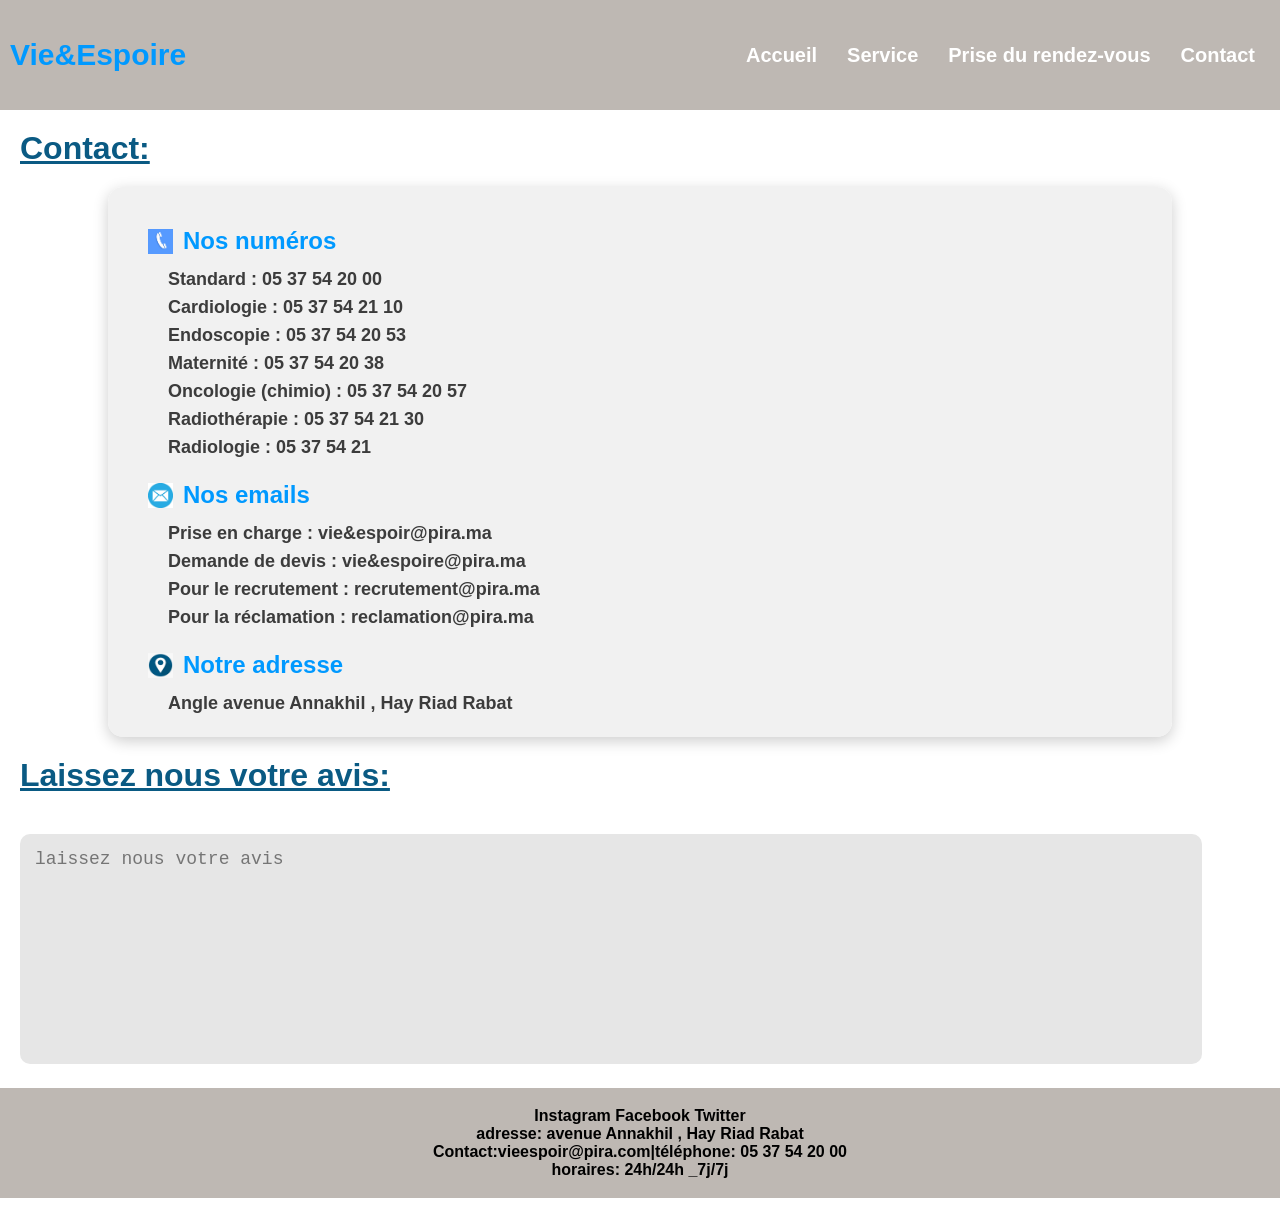
<file: page/contact.html>
<!DOCTYPE html>
<html lang="en">

<head>
    <meta charset="UTF-8">
    <meta name="viewport" content="width=device-width, initial-scale=1.0">
    <title>Document</title>
    <link rel="stylesheet" href="../css/contact.css">
</head>

<body>
    <header>
        <div class="logo">
            <stong>Vie&Espoire<strong>
        </div>
        <nav>
            <ul>
                <li><a href="../index.html">Accueil</a></li>
                <li><a href="../page/service.html">Service</a></li>
                <li><a href="../page/rendez-vous.html">Prise du rendez-vous</a></li>
                <li><a href="../page/contact.html">Contact</a></li>
            </ul>
        </nav>
    </header>
    <h1>Contact:</h1>
    <div class="contact">
       
        <h2> <img src="../img1/appel (1).jpeg">Nos numéros</h2>
        <p>
            Standard : 05 37 54 20 00<br>
            Cardiologie : 05 37 54 21 10<br>
            Endoscopie : 05 37 54 20 53<br>
            Maternité : 05 37 54 20 38<br>
            Oncologie (chimio) : 05 37 54 20 57<br>
            Radiothérapie : 05 37 54 21 30<br>
            Radiologie : 05 37 54 21<br>
        </p>
        <h2><img src="../img1/th (4).jpeg ">Nos emails</h2>
        <p>
            Prise en charge : vie&espoir@pira.ma<br>
            Demande de devis : vie&espoire@pira.ma<br>
            Pour le recrutement : recrutement@pira.ma<br>
            Pour la réclamation : reclamation@pira.ma<br>
        </p>
        <h2> <img src="../img1/th (1).jpeg">Notre adresse</h2>
        <p>
            Angle avenue Annakhil , Hay Riad Rabat
        </p>
    </div>
    <h1>Laissez nous votre avis:</h1>
    <textarea cols="100" rows="10" placeholder="laissez nous votre avis"></textarea>

    <footer>
        <p>   Instagram  Facebook  Twitter</p>
        <p>adresse: avenue Annakhil , Hay Riad Rabat</p>
        <p>Contact:vieespoir@pira.com|téléphone: 05 37 54 20 00</p>
        <p>horaires: 24h/24h _7j/7j</p>
    </footer>
</body>

</html>
</file>
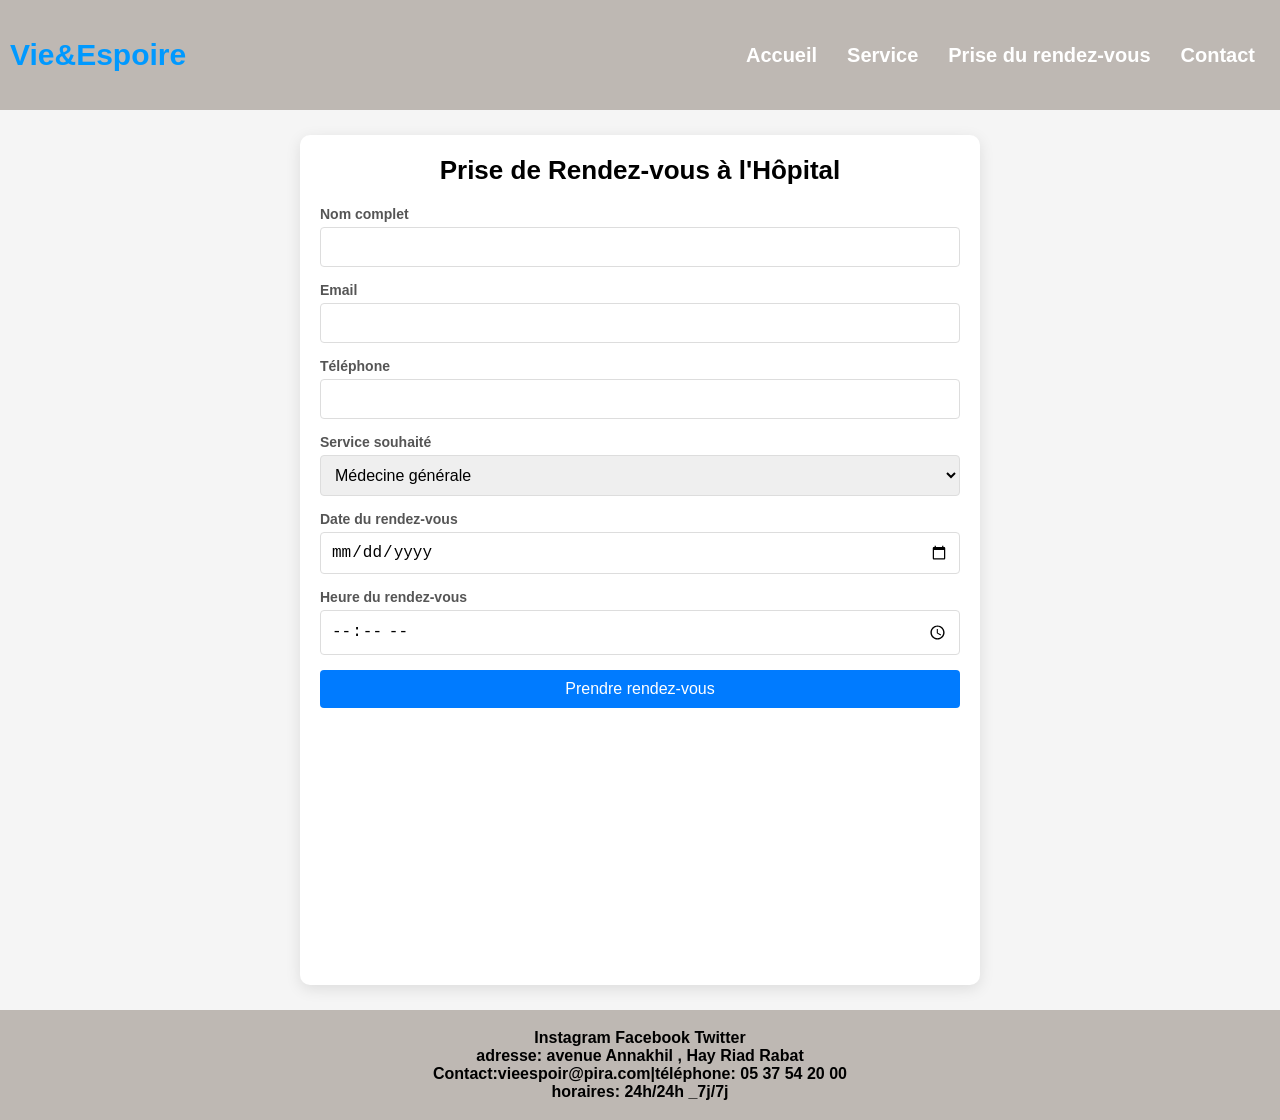
<file: page/rendez-vous.html>
<!DOCTYPE html>
<html lang="en">
<head>
    <meta charset="UTF-8">
    <meta name="viewport" content="width=device-width, initial-scale=1.0">
    <link rel="stylesheet" href="../css/rendez -vous.css" >
    <title>Document</title>
</head>
<body>
    <header>
        <div class="logo">
            <stong>Vie&Espoire<strong>
        </div>
        <nav>
            <ul>
                <li><a href="../index.html">Accueil</a></li>
                <li><a href="../page/service.html">Service</a></li>
                <li><a href="../page/rendez-vous.html">Prise du rendez-vous</a></li>
                <li><a href="../page/contact.html">Contact</a></li>
            </ul>
        </nav>
    </header>
    <div class="formulaire">
    <div class="container">
        <h1>Prise de Rendez-vous à l'Hôpital</h1>
        <form action="#" method="post" class="form">
          <label for="name">Nom complet</label>
          <input type="text" id="name" name="name" required>
    
          <label for="email">Email</label>
          <input type="email" id="email" name="email" required>
    
          <label for="phone">Téléphone</label>
          <input type="tel" id="phone" name="phone" required>
    
          <label for="department">Service souhaité</label>
          <select id="department" name="department" required>
            <option value="general">Médecine générale</option>
            <option value="cardiology">Cardiologie</option>
            <option value="pediatrics">Pédiatrie</option>
            <option value="orthopedics">Orthopédie</option>
            <option> Autre</option>
          </select>
    
          <label for="date">Date du rendez-vous</label>
          <input type="date" id="date" name="date" required>
    
          <label for="time">Heure du rendez-vous</label>
          <input type="time" id="time" name="time" required>
        
          <button type="submit">Prendre rendez-vous</button>
        </form>
      </div>
    </div>
    <footer>
        <p>   Instagram  Facebook  Twitter</p>
        <p>adresse: avenue Annakhil , Hay Riad Rabat</p>
        <p>Contact:vieespoir@pira.com|téléphone: 05 37 54 20 00</p>
        <p>horaires: 24h/24h _7j/7j</p>
    </footer>

</body>
</html>
</file>
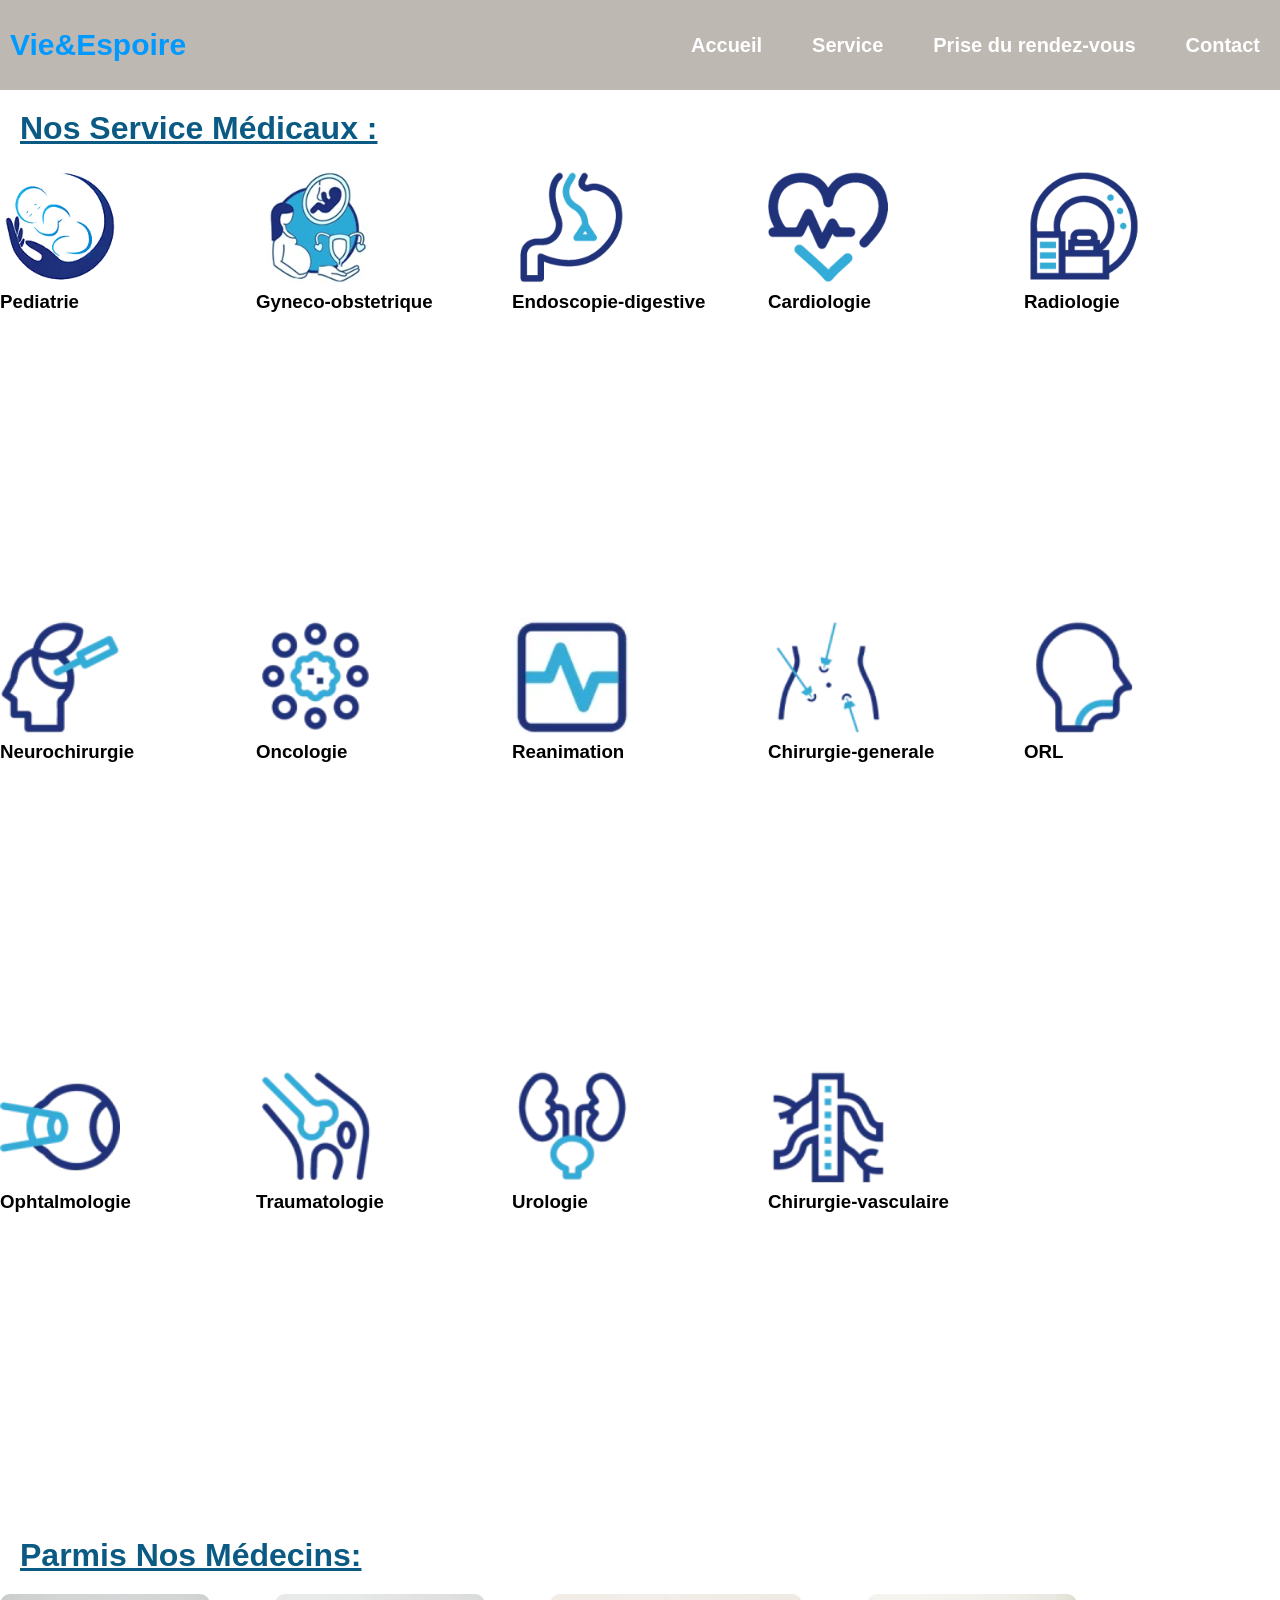
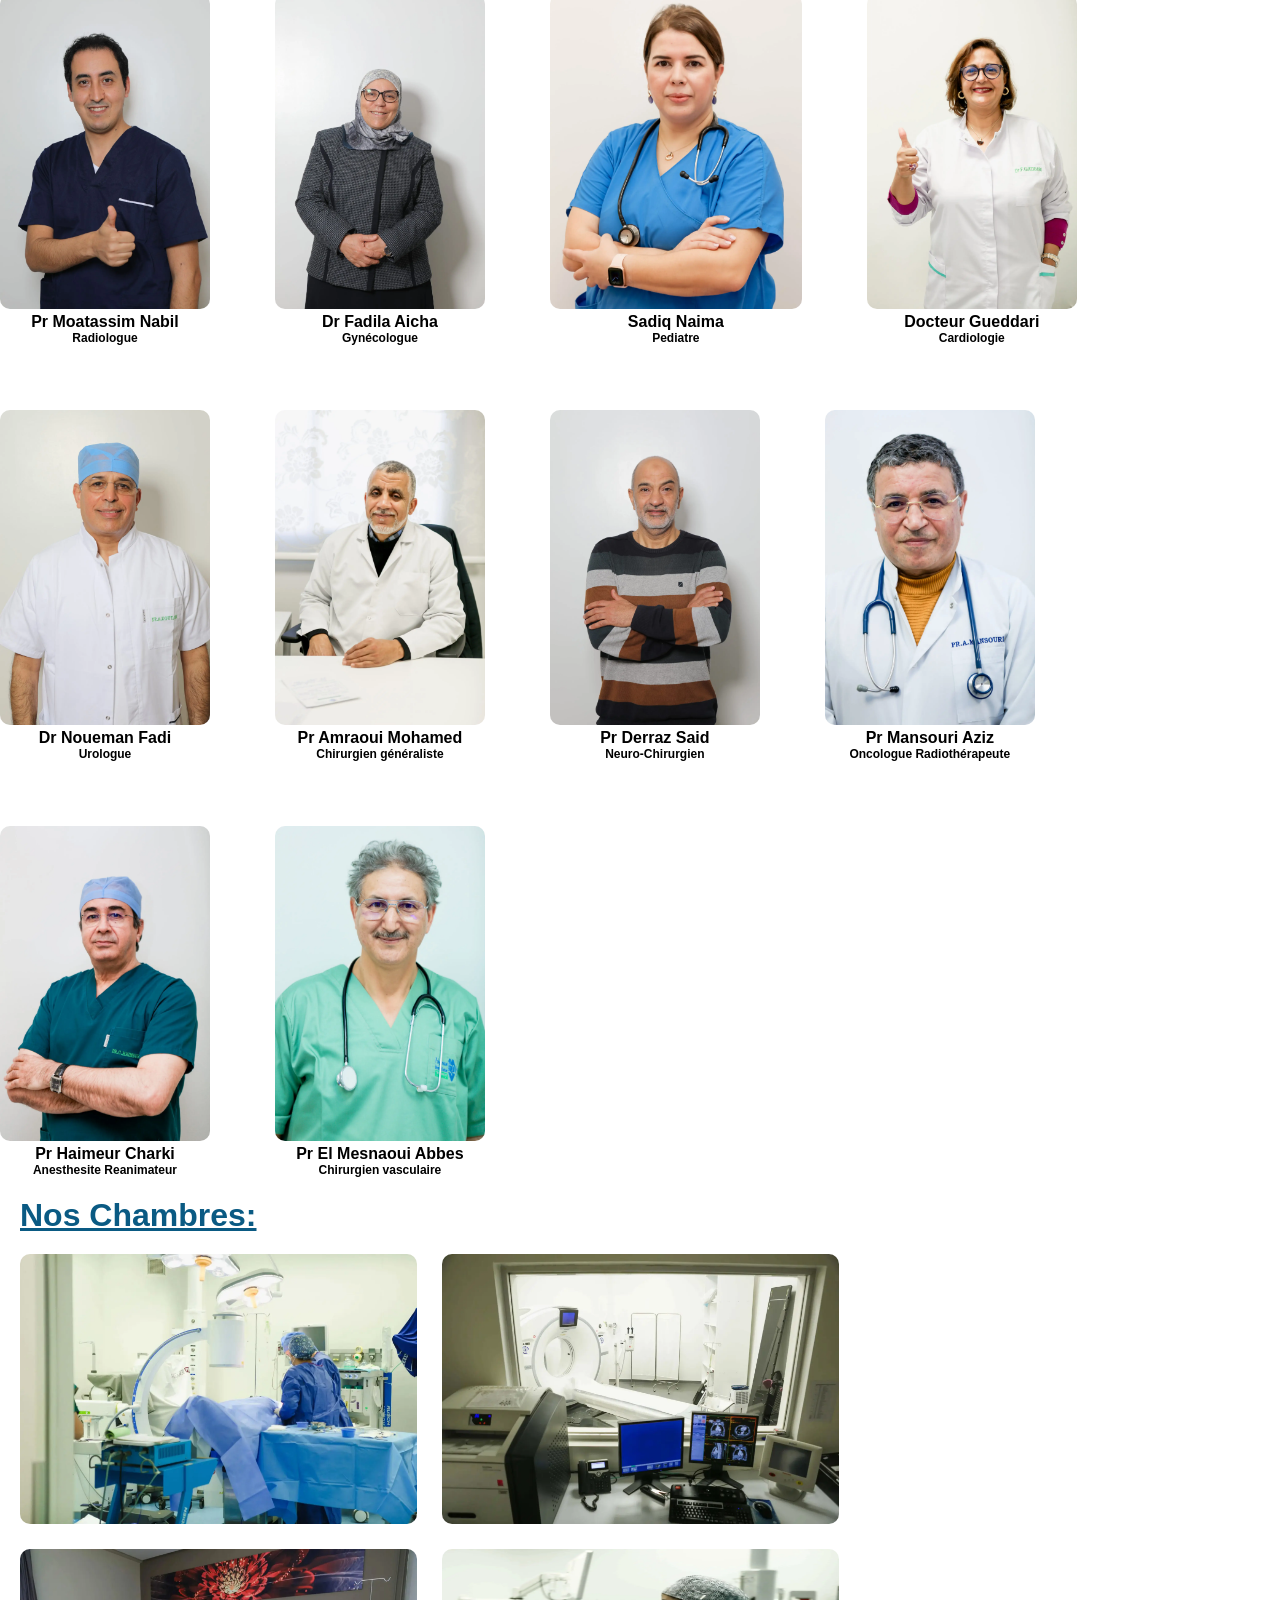
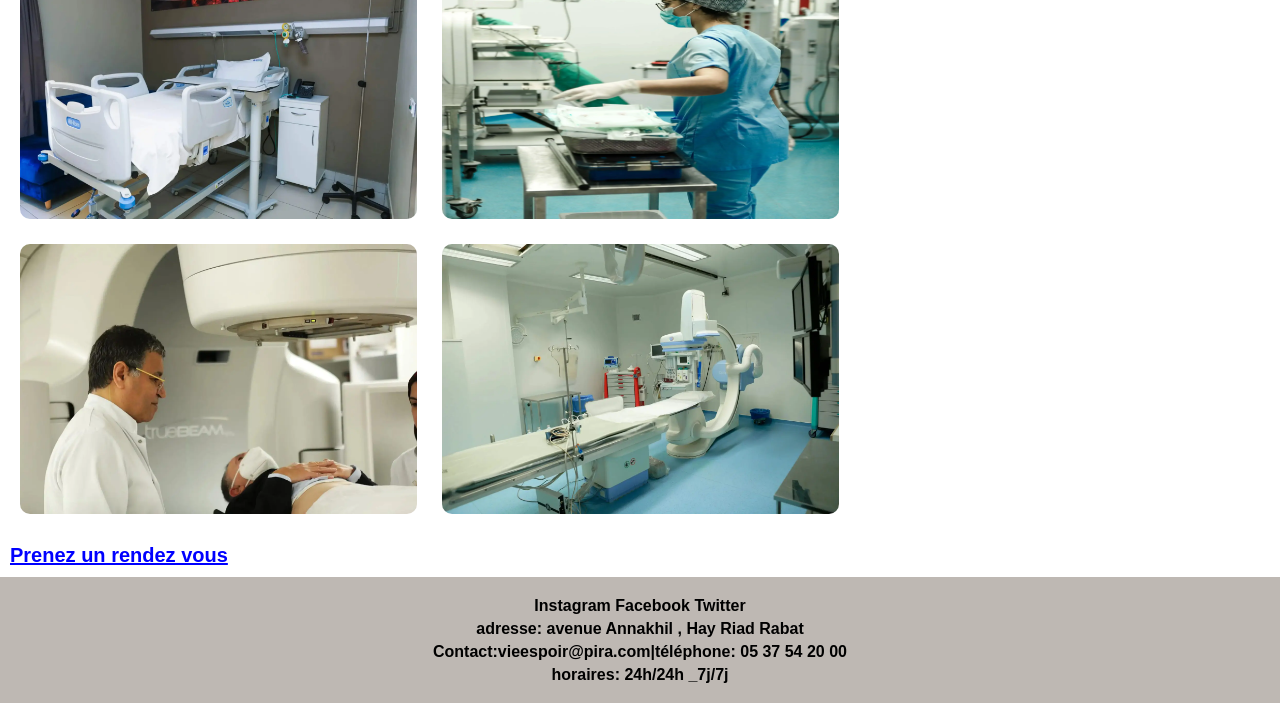
<file: page/service.html>
<!DOCTYPE html>
<html lang="en">

<head>
  <meta charset="UTF-8">
  <meta name="viewport" content="width=device-width, initial-scale=1.0">
  <title>Document</title>
  <link rel="stylesheet" href="../css/service.css">
</head>

<body>
  <header>
    <div class="logo">
      <stong>Vie&Espoire<strong>
    </div>
    <nav>
      <ul>
        <li><a href="../index.html">Accueil</a></li>
        <li><a href="../page/service.html">Service</a></li>
        <li><a href="../page/rendez-vous.html">Prise du rendez-vous</a></li>
        <li><a href="../page/contact.html">Contact</a></li>
              
      </ul>
    </nav>
  </header>

  
  <main>
    <h1>Nos Service Médicaux :</h1>
    <div class="container">
      <div class="service">
          <img src="../img1/Pediatrie.webp">
          <h3>Pediatrie</h3>
      </div>
      <div class="service">
          <img src="../img1/Gyneco-obstetrique.webp">
          <h3>Gyneco-obstetrique</p>
      </div>
      <div class="service">
          <img src="../img1/Endoscopie-digestive.webp">
          <h3>Endoscopie-digestive</h3>
      </div>
      <div class="service">
          <img src="../img1/Cardiologie-1.webp">
          <h3>Cardiologie</h3>
      </div>
      <div class="service">
          <img src="../img1/Radiologie.webp">
          <h3>Radiologie</h3>
      </div>
      <div class="service">
          <img src="../img1/Neurochirurgie.webp">
          <h3>Neurochirurgie</h3>
      </div>
      <div class="service">
          <img src="../img1/Oncologie.webp">
          <h3>Oncologie</h3>
      </div>
      <div class="service">
          <img src="../img1/Reanimation.webp">
          <h3>Reanimation</h3>
      </div>
      <div class="service">
          <img src="../img1/Chirurgie-generale.webp">
          <h3>Chirurgie-generale</h3>
      </div>
      <div class="service">
        <img src="../img1/ORL-.webp">
        <h3>ORL</h3>
      </div>
      <div class="service">
        <img src="../img1/Ophtalmologie-.webp">
        <h3>Ophtalmologie</h3>
      </div>
      <div class="service">
        <img src="../img1/Traumatologie.webp">
        <h3>Traumatologie</h3>
      </div>
      <div class="service">
        <img src="../img1/UrologiE.webp">
        <h3>Urologie</h3>
      </div>
     <div class="service">
        <img src="../img1/Chirurgie-vasculaire.webp">
        <h3>Chirurgie-vasculaire</h3>
    </div>
  </div>

    <h1>Parmis Nos Médecins:</h1>
    <div class="picture">
      <div class="doctor">
        <img src="../img1/docteur rad.webp">
        <h4>Pr Moatassim Nabil </h4>
        <p>Radiologue</p>
      </div>
      <div class="doctor">
        <img src="../img1/gynécologue.webp">
        <h4>Dr Fadila Aicha </h4>
        <p>Gynécologue</p>
      </div>
      <div class="doctor">
        <img src="../img1/pediatre.webp">
        <h4>Sadiq Naima </h4>
        <p> Pediatre</p>
      </div>
      <div class="doctor">
        <img src="../img1/Gueddari radiologue.webp">
        <h4>Docteur Gueddari</h4>
        <p> Cardiologie</p>
      </div>
      <div class="doctor">
        <img src="../img1/urologue.webp">
        <h4> Dr Noueman Fadi</h4>
        <p>Urologue</p>
      </div>
      <div class="doctor">
        <img src="../img1/8C6A1070-1365x2048.webp">
        <h4>Pr Amraoui Mohamed</h4>
        <p>Chirurgien généraliste</p>
      </div>
      <div class="doctor">
        <img src="../img1/Neuro.webp">
        <h4> Pr Derraz Said </h4>
        <p> Neuro-Chirurgien</p>
      </div>
      <div class="doctor">
        <img src="../img1/med.webp">
        <h4>Pr Mansouri Aziz </h4>
        <p>Oncologue Radiothérapeute</p>
      </div>
      <div class="doctor">
        <img src="../img1/anesthesie reanimateur.webp">
        <h4>Pr Haimeur Charki </h4>
        <p> Anesthesite Reanimateur</p>
      </div>
      <div class="doctor">
        <img src="../img1/chirugien vasculaire.webp">
        <h4>Pr El Mesnaoui Abbes </h4>
        <p> Chirurgien vasculaire</p>
      </div>
    </div>

    <div>
      <h1>Nos Chambres:</h1>
      <div class="Chambres">
        <img src="../img1/PIRA-0057-1-scaled-1-1536x1024.webp">
        <img src="../img1/PIRA-0199-scaled-1-1536x1024 (1).webp">
        <img src="../img1/PIRA-1141-scaled-1-1536x1024.webp">
        <img src="../img1/PIRA-0424-scaled-1-1638x2048.webp">
        <img src="../img1/Radiotherapy-1536x1024.webp">
        <img src="../img1/PIRA-9838-scaled-1-1536x1024.webp">
      </div>
  </main>

  <a href="../page/rendez-vous.html">Prenez un rendez vous </a>

  <footer>
    <p> Instagram Facebook Twitter</p>
    <p>adresse: avenue Annakhil , Hay Riad Rabat</p>
    <p>Contact:vieespoir@pira.com|téléphone: 05 37 54 20 00</p>
    <p>horaires: 24h/24h _7j/7j</p>
  </footer>

</body>

</html>
</file>
<file: css/contact.css>
body {
    margin: 0;
    padding: 0;
    background-color: white;
    font-family: Arial, Helvetica, sans-serif;
}

* {
    animation: fadeIn 1s ease-in-out;
    margin: 0;
    padding: 0;
}

@keyframes fadeIn {
    from { opacity: 0; }
    to { opacity: 1; }
}

/* -------------------- HEADER -------------------- */
header {
    background-color: rgb(190, 184, 179);
    color: #fff;
    height: 10vh;
    padding: 10px;
    display: flex;
    justify-content: space-between;
    align-items: center;
}

.logo {
    font-weight: bold;
    font-size: 30px;
    color: rgb(0, 153, 255);
    transition: transform 0.3s ease;
}
.logo:hover {
    transform: scale(1.1);
}

/* NAVIGATION */
nav ul {
    display: flex;
    justify-content: space-around;
    list-style: none;
}

nav ul li a {
    color: white;
    text-decoration: none;
    font-weight: bold;
    margin: 15px;
    font-size: 20px;
    transition: all 0.3s ease-in-out;
}

nav ul li a:hover {
    color: cornflowerblue;
    transform: translateY(-3px);
}

/* Trait animé */
nav ul li a::after {
    content: "";
    position: absolute;
    width: 0%;
    height: 2px;
    left: 0;
    bottom: -5px;
    background-color: cornflowerblue;
    transition: 0.3s;
}

nav ul li a:hover {
    color: cornflowerblue;
}

nav ul li a:hover::after {
    width: 100%;
}

/* -------------------- TITRES -------------------- */
h1 {
    color: rgba(10, 90, 131, 1);
    text-decoration: underline;
    margin: 20px;
    animation: slideDown 0.8s ease;
}

@keyframes slideDown {
    from { transform: translateY(-30px); opacity: 0;}
    to { transform: translateY(0); opacity: 1;}
}

h2 {
    color: rgb(0, 153, 255);
    margin: 20px 0 10px 20px;
    display: flex;
    align-items: center;
    gap: 10px;
}

/* Icônes dans h2 */
.contact h2 img {
    width: 25px;
    height: 25px;
    transition: transform 0.3s;
}

.contact h2:hover img {
    transform: scale(1.3) rotate(5deg);
}

/* -------------------- SECTION CONTACT -------------------- */
.contact {
    background-color: rgba(240, 240, 240, 0.9);
    width: 80%;
    margin: 20px auto;
    padding: 20px;
    border-radius: 15px;
    box-shadow: 0px 4px 15px rgba(0,0,0,0.2);
    animation: slideUp 1s ease;
}

@keyframes slideUp {
    from { transform: translateY(40px); opacity: 0;}
    to { transform: translateY(0); opacity: 1;}
}

.contact p {
    margin-left: 40px;
    font-size: 18px;
    line-height: 28px;
    color: rgb(60, 60, 60);
}

/* -------------------- TEXTAREA -------------------- */
textarea {
    background-color: #e6e6e6;
    margin: 20px;
    width: 90%;
    padding: 15px;
    font-size: 18px;
    border-radius: 10px;
    border: none;
    outline: none;
    transition: 0.3s;
    resize: none;
}

/* Effet au focus */
textarea:focus {
    background-color: white;
    border: 2px solid rgb(0, 153, 255);
    box-shadow: 0px 4px 10px rgba(0,153,255,0.4);
}

/* -------------------- FOOTER -------------------- */
footer {
    background-color: rgb(190, 184, 179);
    color: black;
    height: 10vh;
    padding: 10px;
    display: flex;
    justify-content: center;
    align-items: center;
    flex-direction: column;
    animation: fadeIn 1s ease;
}

footer p:hover {
    color: rgb(0, 153, 255);
    transition: 0.3s;
}
</file>
<file: css/rendez -vous.css>
/* RESET */
body {
    margin: 0;
    padding: 0;
    background-color: white;
    font-family: Arial, Helvetica, sans-serif;
}

* {
    animation: fadeIn 1s ease-in-out;
    margin: 0;
    padding: 0;
}

@keyframes fadeIn {
    from { opacity: 0; }
    to { opacity: 1; }
}

/* -------------------- HEADER -------------------- */
header {
    background-color: rgb(190, 184, 179);
    color: #fff;
    height: 10vh;
    padding: 10px;
    display: flex;
    justify-content: space-between;
    align-items: center;
}

.logo {
    font-weight: bold;
    font-size: 30px;
    color: rgb(0, 153, 255);
    transition: transform 0.3s ease;
}
.logo:hover {
    transform: scale(1.1);
}

/* NAVIGATION */
nav ul {
    display: flex;
    justify-content: space-around;
    list-style: none;
}

nav ul li a {
    color: white;
    text-decoration: none;
    font-weight: bold;
    margin: 15px;
    font-size: 20px;
    transition: all 0.3s ease-in-out;
}

nav ul li a:hover {
    color: cornflowerblue;
    transform: translateY(-3px);
}

/* -------------------- FORMULAIRE -------------------- */
.formulaire {
    display: flex;
    justify-content: center;
    align-items: center;
    height: 100vh;
    background-color: whitesmoke;
    animation: slideUp 1s ease;
}

.container {
    width: 50%;
    height: 90vh;
    margin: 10px;
    padding: 20px;
    background-color: white;
    border-radius: 10px;
    box-shadow: 0px 4px 15px rgba(0,0,0,0.1);
    animation: fadeInUp 1s ease-in-out;
}

h1 {
    font-size: 26px;
    color: black;
    margin-bottom: 20px;
    text-align: center;
    animation: slideDown 0.8s ease;
}

/* Animation titres et formulaire */
@keyframes slideDown {
    from { transform: translateY(-30px); opacity: 0;}
    to { transform: translateY(0); opacity: 1;}
}

@keyframes slideUp {
    from { transform: translateY(30px); opacity: 0;}
    to { transform: translateY(0); opacity: 1;}
}

@keyframes fadeInUp {
    from { opacity: 0; transform: translateY(20px);}
    to { opacity: 1; transform: translateY(0);}
}

/* FORM ELEMENTS */
.form {
    display: flex;
    flex-direction: column;
}

.form label {
    font-size: 14px;
    color: #555;
    margin-bottom: 5px;
    animation: fadeInUp 0.8s ease;
}

.form input, .form select, .form button {
    padding: 10px;
    font-size: 16px;
    margin-bottom: 15px;
    border: 1px solid #ddd;
    border-radius: 4px;
    transition: all 0.3s ease-in-out;
    animation: fadeInUp 0.8s ease;
}

.form input:focus, .form select:focus {
    border-color: #007BFF;
    box-shadow: 0 0 8px rgba(0,123,255,0.4);
}

.form button {
    background-color: #007BFF;
    color: white;
    border: none;
    cursor: pointer;
}

.form button:hover {
    transform: translateY(-3px);
    background-color: cornflowerblue;
    box-shadow: 0 4px 15px rgba(100,149,237,0.4);
}

/* -------------------- FOOTER -------------------- */
footer {
    background-color: rgb(190, 184, 179);
    color: black;
    height: 10vh;
    padding: 10px;
    display: flex;
    justify-content: center;
    align-items: center;
    flex-direction: column;
    animation: fadeIn 1s ease;
}

footer p:hover {
    color: rgb(0, 153, 255);
    transition: 0.3s;
}
</file>
<file: css/service.css>
/* RESET */
body {
    margin: 0;
    padding: 0;
    background-color: white;
    font-family: Arial, Helvetica, sans-serif;
}

/* Animation fade-in pour tout */
* {
      margin: 0;
    padding: 0;
    box-sizing: border-box;
    animation: fadeIn 1.2s ease-in-out;
}

@keyframes fadeIn {
    from { opacity: 0; }
    to { opacity: 1; }
}

/* -------------------- HEADER -------------------- */
header {
    background-color: rgb(190, 184, 179);
    color: white;
    height: 10vh;
    padding: 10px;
    display: flex;
    justify-content: space-between;
    align-items: center;
}

/* LOGO */
.logo {
    font-weight: bold;
    font-size: 30px;
    color: rgb(0,153,255);
    transition: transform 0.3s ease;
}
.logo:hover {
    transform: scale(1.1);
}

/* NAVIGATION */
nav ul {
    display: flex;
    gap: 30px;
    list-style: none;
}

nav ul li a {
    color: white;
    text-decoration: none;
    font-weight: bold;
    position: relative;
    transition: 0.3s;
}

/* Trait animé */
nav ul li a::after {
    content: "";
    position: absolute;
    width: 0%;
    height: 2px;
    left: 0;
    bottom: -5px;
    background-color: cornflowerblue;
    transition: 0.3s;
}

nav ul li a:hover {
    color: cornflowerblue;
}

nav ul li a:hover::after {
    width: 100%;
}

/* -------------------- TITRES -------------------- */
h1 {
    color: rgba(10, 90, 131, 1);
    text-decoration: underline;
    margin: 20px;
    animation: slideDown 0.8s ease;
}

@keyframes slideDown {
    from { transform: translateY(-30px); opacity: 0;}
    to { transform: translateY(0); opacity: 1;}
}

/* -------------------- SECTION SERVICE -------------------- */
.service img {
    width: 120px;
    transition: 0.4s ease;
}

/* Effet hover images */
.service img:hover,
.doctor img:hover,
.Chambres img:hover {
    transform: scale(1.1);
}

/* Containers généraux */
.container {
    display: flex;
    flex-wrap: wrap;
    width: 100%;
    animation: slideUp 1s ease;
}

@keyframes slideUp {
    from { transform: translateY(40px); opacity: 0;}
    to { transform: translateY(0); opacity: 1;}
}

.container div {
    width: 20%;
    height: 50vh;
}

/* -------------------- DOCTEURS -------------------- */
.picture {
    display: flex;
    flex-wrap: wrap;
    gap: 65px;
    width: 100%;
    margin-top: 20px;
}

.doctor {
    animation: slideUp 0.9s ease;
}

.doctor img {
    width: 100%;
    height: 35vh;
    border-radius: 10px;
    transition: 0.4s ease;
}

.doctor h4,
.doctor p {
    text-align: center;
    animation: fadeIn 1.4s ease;
}

.doctor p {
    font-size: 12px;
    font-weight: bold;
}

/* -------------------- CHAMBRES -------------------- */
.Chambres {
    display: flex;
    flex-wrap: wrap;
    gap: 25px;
    margin: 20px;
    animation: slideUp 1s;
}

.Chambres img {
    width: 32%;
    height: 30vh;
    border-radius: 10px;
    transition: 0.4s ease;
}

/* -------------------- LIENS -------------------- */
a {
    color: blue;
    font-size: 20px;
    margin: 10px;
    display: inline-block;
    transition: 0.3s ease-in-out;
}

a:hover {
    transform: translateY(-3px);
    color: cornflowerblue;
}

/* -------------------- FOOTER -------------------- */
footer {
    background-color: rgb(190, 184, 179);
    color: black;
    height: 14vh;
    padding: 10px;
    display: flex;
    justify-content: center;
    align-items: center;
    flex-direction: column;
    gap: 5px;
    animation: fadeIn 1.5s ease;
}

footer p:hover {
    color: rgb(0, 153, 255);
    transition: 0.3s;
}
</file>
